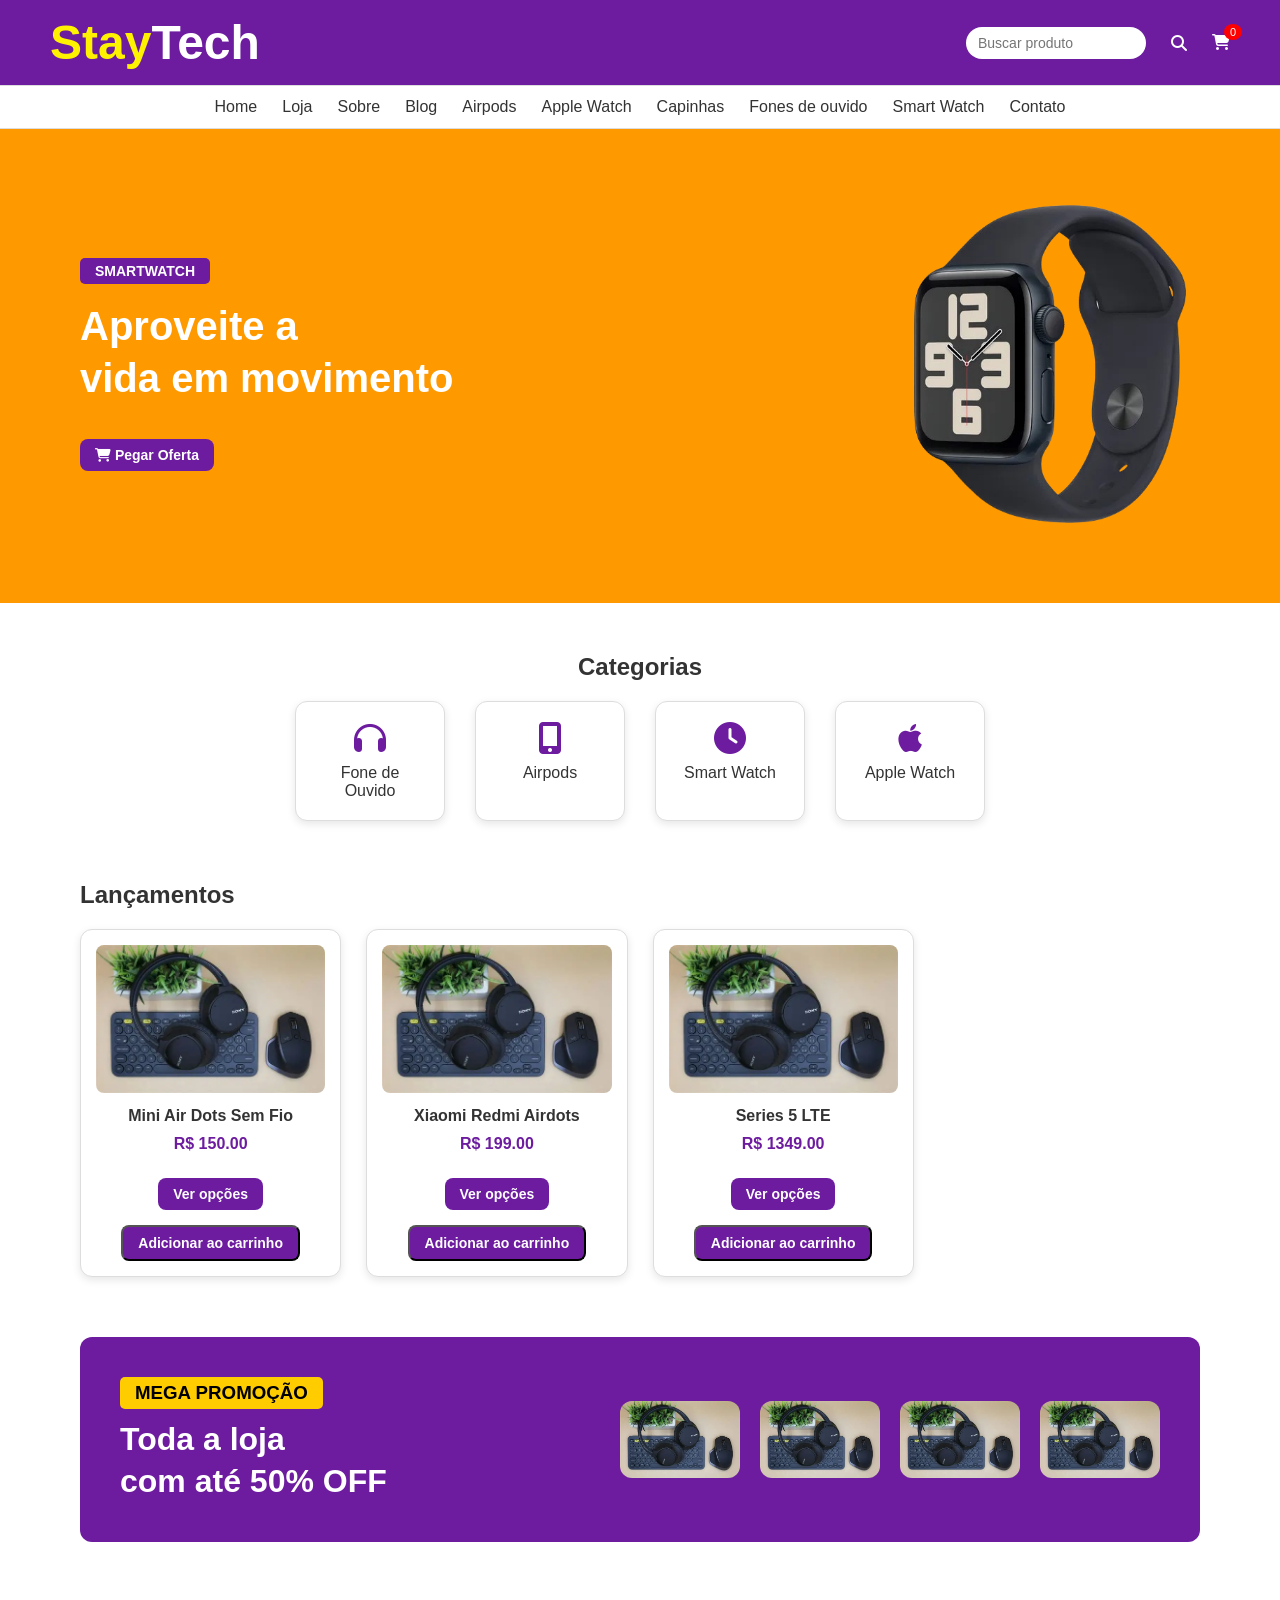
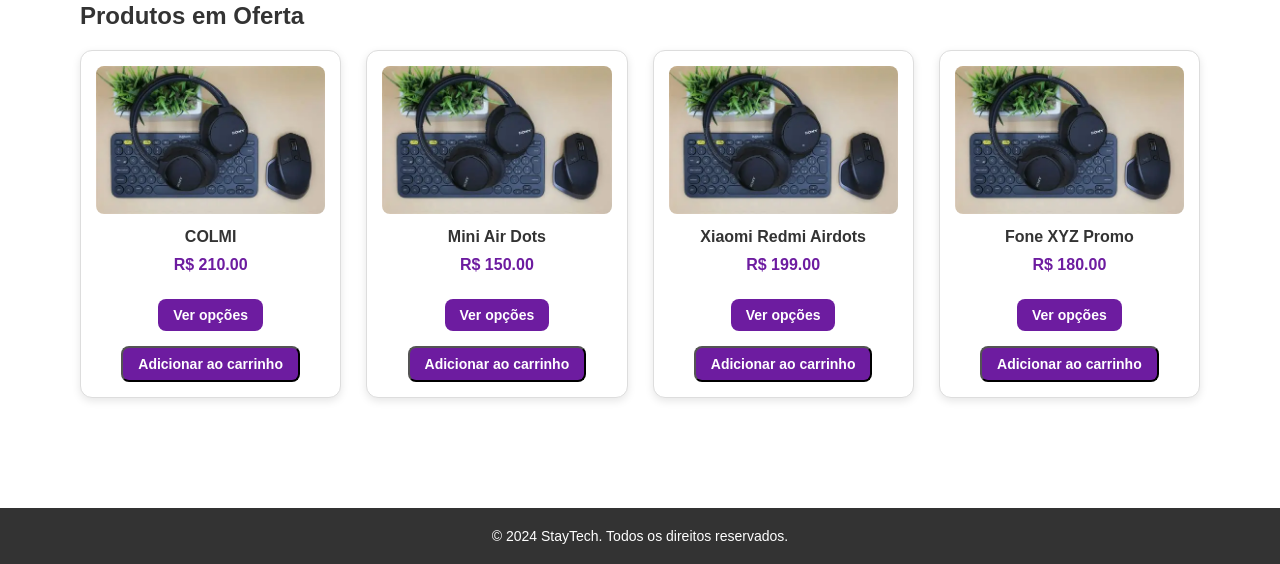
<file: index.html>
<!DOCTYPE html>
<html lang="pt-BR">

<head>
    <meta charset="UTF-8">
    <meta name="viewport" content="width=device-width, initial-scale=1.0">
    <title>StayTech</title>
    <link rel="stylesheet" href="css/style.css">
    <link rel="stylesheet" href="https://cdnjs.cloudflare.com/ajax/libs/font-awesome/6.4.0/css/all.min.css">
</head>

<body>

    <header>
        <div class="topbar">
            <div class="logo">
                <h1><span>Stay</span>Tech</h1>
            </div>

            <div class="icons">
                <input type="text" id="busca" placeholder="Buscar produto">
                <i class="fa fa-search" id="iconeBusca"></i>
                <div class="carrinho-container">
                    <i class="fa fa-shopping-cart" id="iconeCarrinho"></i>
                    <span id="contadorCarrinho">0</span>
                </div>
            </div>
        </div>
        <nav>
            <ul>
                <li><a href="#">Home</a></li>
                <li><a href="#">Loja</a></li>
                <li><a href="#">Sobre</a></li>
                <li><a href="#">Blog</a></li>
                <li><a href="#">Airpods</a></li>
                <li><a href="#">Apple Watch</a></li>
                <li><a href="#">Capinhas</a></li>
                <li><a href="#">Fones de ouvido</a></li>
                <li><a href="#">Smart Watch</a></li>
                <li><a href="#">Contato</a></li>
            </ul>
        </nav>
    </header>


    <section class="hero">
        <div class="hero-text">
            <span class="tag">SMARTWATCH</span>
            <h1>Aproveite a <br> vida em movimento</h1>
            <a href="#" class="btn"><i class="fa fa-shopping-cart"></i> Pegar Oferta</a>
        </div>
        <div class="hero-img">
            <img src="img/applewatchnew.png" alt="Smartwatch">
        </div>
    </section>

    <main>
        <section class="categorias">
            <h2>Categorias</h2>

            <div class="grid-categorias">

                <div class="cat-item" data-categoria="fone">
                    <i class="fa-solid fa-headphones"></i>
                    <p>Fone de Ouvido</p>
                </div>

                <div class="cat-item" data-categoria="airpods">
                    <i class="fa-solid fa-mobile-screen-button"></i>
                    <p>Airpods</p>
                </div>

                <div class="cat-item" data-categoria="smartwatch">
                    <i class="fa-solid fa-clock"></i>
                    <p>Smart Watch</p>
                </div>

                <div class="cat-item" data-categoria="applewatch">
                    <i class="fa-brands fa-apple"></i>
                    <p>Apple Watch</p>
                </div>

            </div>
        </section>

        <section class="produtos" id="secao-busca" hidden>
            <h2>Resultados da Busca</h2>
            <div class="grid-produtos" id="produtos-busca"></div>
            <p id="mensagem-busca"></p>
        </section>

        <section class="produtos">
            <h2>Lançamentos</h2>
            <div class="grid-produtos" id="produtos-lancamentos">
                <div class="card">
                    <img src="img/logo.png" alt="">
                    <h3>Mini Air Dots Sem Fio</h3>
                    <p class="preco">R$ 150,00</p>
                    <a href="#" class="btn">Ver opções</a>
                </div>
                <div class="card">
                    <img src="img/logo.png" alt="">
                    <h3>Xiaomi Redmi Airdots</h3>
                    <p class="preco">R$ 199,00</p>
                    <a href="#" class="btn">Ver opções</a>
                </div>
                <div class="card">
                    <img src="img/logo.png" alt="">
                    <h3>Series 5 LTE</h3>
                    <p class="preco">R$ 1.349,00</p>
                    <a href="#" class="btn">Ver opções</a>
                </div>
                <div class="card">
                    <img src="img/logo.png" alt="">
                    <h3>SQR 19 Pro</h3>
                    <p class="preco">R$ 320,00</p>
                    <a href="#" class="btn">Ver opções</a>
                </div>
            </div>
        </section>

        <section class="banner">
            <div class="banner-content">
                <h3>MEGA PROMOÇÃO</h3>
                <h2>Toda a loja <br> com até 50% OFF</h2>
            </div>
            <div class="banner-imgs">
                <img src="img/logo.png" alt="">
                <img src="img/logo.png" alt="">
                <img src="img/logo.png" alt="">
                <img src="img/logo.png" alt="">
            </div>
        </section>

        <section class="produtos">
            <h2>Produtos em Oferta</h2>
            <div class="grid-produtos" id="produtos-oferta">
                <div class="card">
                    <img src="img/logo.png" alt="">
                    <h3>Mini Air Dots</h3>
                    <p class="preco">R$ 150,00</p>
                    <a href="#" class="btn">Ver opções</a>
                </div>
                <div class="card">
                    <img src="img/logo.png" alt="">
                    <h3>Xiaomi Redmi Airdots</h3>
                    <p class="preco">R$ 199,00</p>
                    <a href="#" class="btn">Ver opções</a>
                </div>
                <div class="card">
                    <img src="img/logo.png" alt="">
                    <h3>SQR 19 Pro</h3>
                    <p class="preco">R$ 320,00</p>
                    <a href="#" class="btn">Ver opções</a>
                </div>
                <div class="card">
                    <img src="img/logo.png" alt="">
                    <h3>COLMI</h3>
                    <p class="preco">R$ 210,00</p>
                    <a href="#" class="btn">Ver opções</a>
                </div>
            </div>
        </section>

    </main>
    <div class="modal-carrinho" id="modalCarrinho">
        <div class="conteudo-carrinho">

            <div class="cabecalho-carrinho">
                <h2>Meu Carrinho</h2>
                <span id="fecharCarrinho">&times;</span>
            </div>

            <div id="listaCarrinho">
             
            </div>

            <div class="rodape-carrinho">
                <h3>Total: <span id="totalCarrinho">R$ 0,00</span></h3>
                <button id="finalizarCompra">Finalizar compra</button>
            </div>

        </div>
    </div>
    <footer>
        <p>&copy; 2024 StayTech. Todos os direitos reservados.</p>
    </footer>

    <script src="js/script.js"></script>
</body>

</html>
</file>
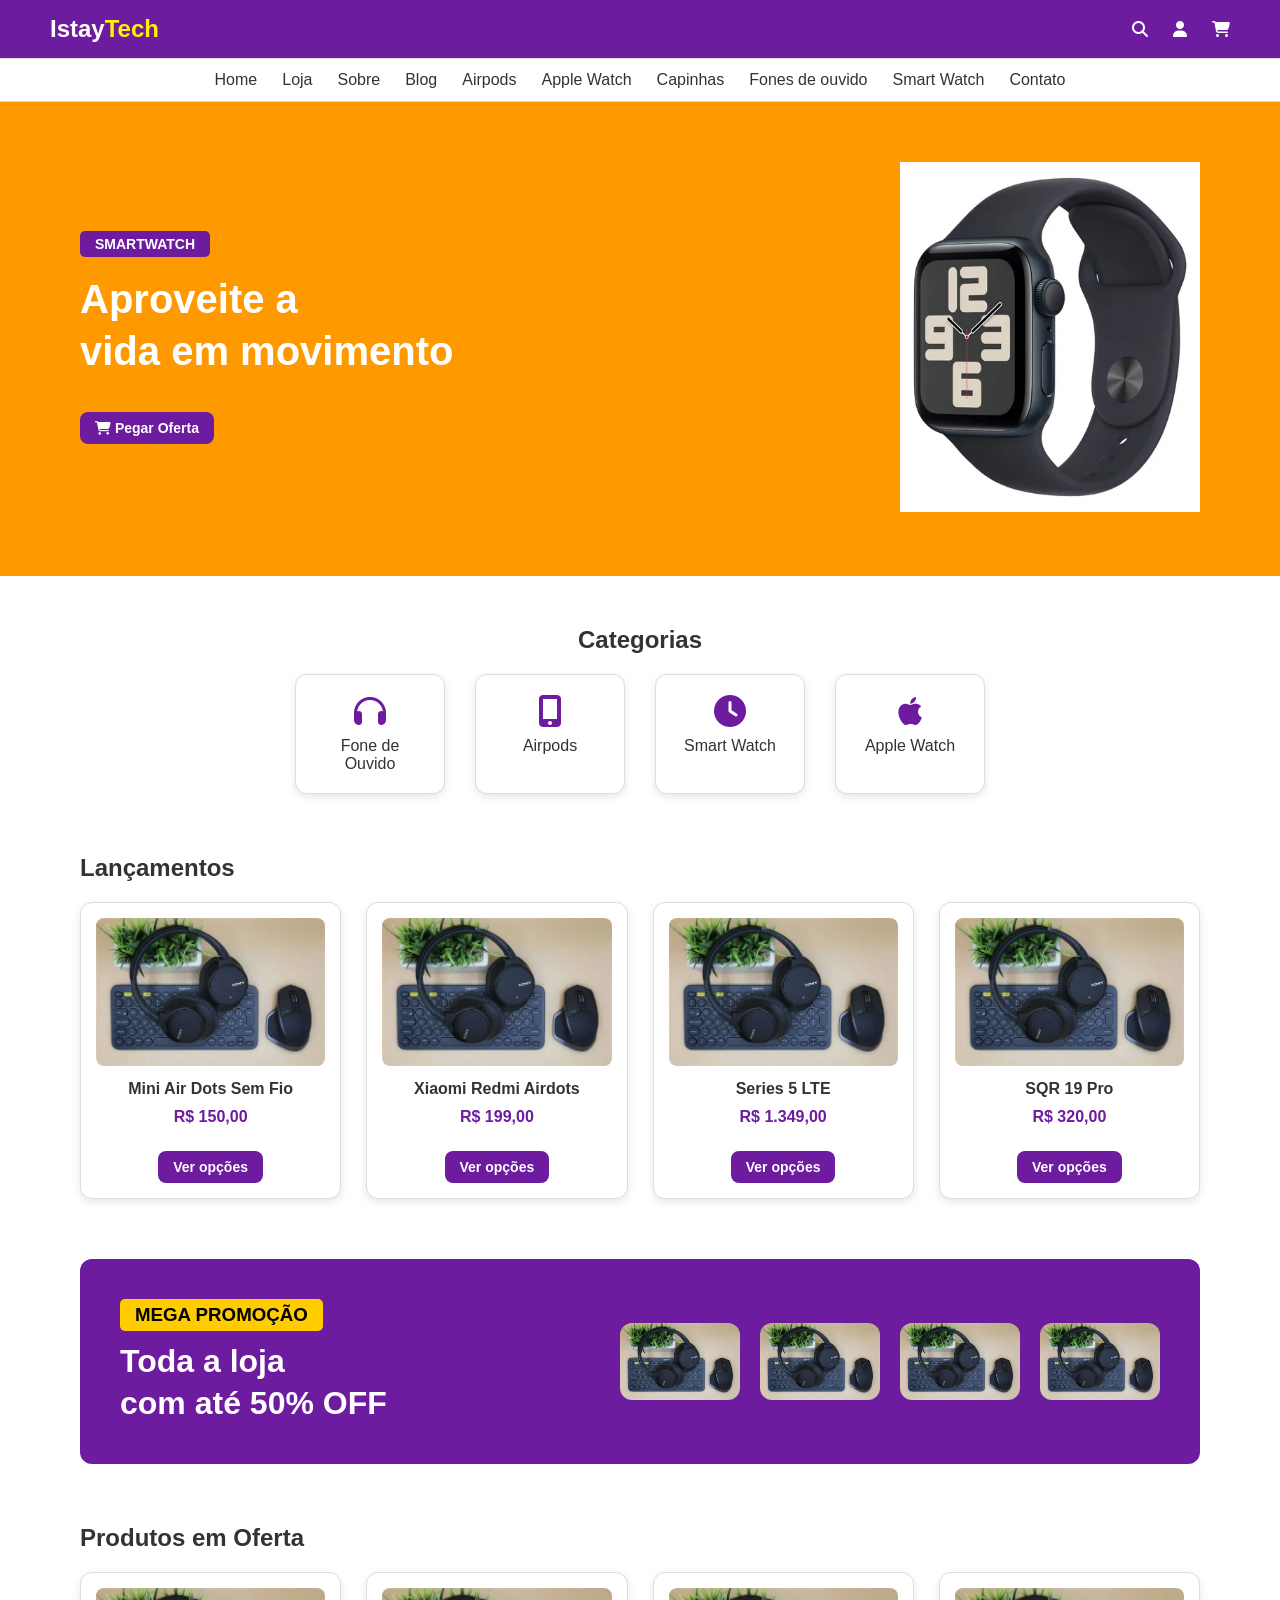
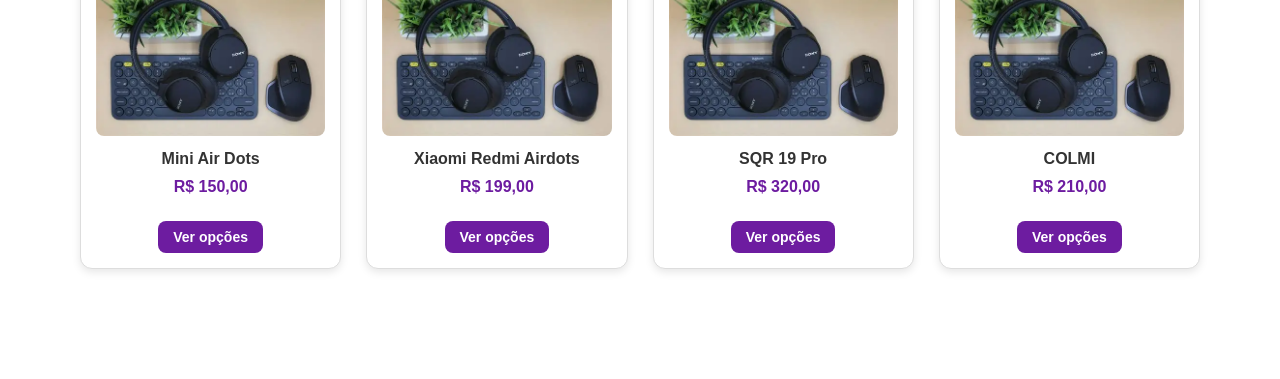
<file: istay.html>
<!DOCTYPE html>
<html lang="pt-BR">

<head>
    <meta charset="UTF-8">
    <meta name="viewport" content="width=device-width, initial-scale=1.0">
    <title>StayTech</title>
    <link rel="stylesheet" href="css/style.css">
    <link rel="stylesheet" href="https://cdnjs.cloudflare.com/ajax/libs/font-awesome/6.4.0/css/all.min.css">
</head>

<body>

    <header>
        <div class="topbar">
            <div class="logo">Istay<span>Tech</span></div>
            <div class="icons">
                <i class="fa fa-search"></i>
                <i class="fa fa-user"></i>
                <i class="fa fa-shopping-cart"></i>
            </div>
        </div>

        <nav>
            <ul>
                <li><a href="#">Home</a></li>
                <li><a href="#">Loja</a></li>
                <li><a href="#">Sobre</a></li>
                <li><a href="#">Blog</a></li>
                <li><a href="#">Airpods</a></li>
                <li><a href="#">Apple Watch</a></li>
                <li><a href="#">Capinhas</a></li>
                <li><a href="#">Fones de ouvido</a></li>
                <li><a href="#">Smart Watch</a></li>
                <li><a href="#">Contato</a></li>
            </ul>
        </nav>
    </header>


    <section class="hero">
        <div class="hero-text">
            <span class="tag">SMARTWATCH</span>
            <h1>Aproveite a <br> vida em movimento</h1>
            <a href="#" class="btn"><i class="fa fa-shopping-cart"></i> Pegar Oferta</a>
        </div>
        <div class="hero-img">
            <img src="img/applewatch.png" alt="Smartwatch">
        </div>
    </section>

    <main>
        <section class="categorias">
            <h2>Categorias</h2>
            <div class="grid-categorias">
                <div class="cat-item">
                    <i class="fa-solid fa-headphones"></i>
                    <p>Fone de Ouvido</p>
                </div>
                <div class="cat-item">
                    <i class="fa-solid fa-mobile-screen-button"></i>
                    <p>Airpods</p>
                </div>
                <div class="cat-item">
                    <i class="fa-solid fa-clock"></i>
                    <p>Smart Watch</p>
                </div>
                <div class="cat-item">
                    <i class="fa-brands fa-apple"></i>
                    <p>Apple Watch</p>
                </div>
            </div>
        </section>
        
        <section class="produtos">
            <h2>Lançamentos</h2>
            <div class="grid-produtos">
                <div class="card">
                    <img src="img/logo.png" alt="">
                    <h3>Mini Air Dots Sem Fio</h3>
                    <p class="preco">R$ 150,00</p>
                    <a href="#" class="btn">Ver opções</a>
                </div>
                <div class="card">
                    <img src="img/logo.png" alt="">
                    <h3>Xiaomi Redmi Airdots</h3>
                    <p class="preco">R$ 199,00</p>
                    <a href="#" class="btn">Ver opções</a>
                </div>
                <div class="card">
                    <img src="img/logo.png" alt="">
                    <h3>Series 5 LTE</h3>
                    <p class="preco">R$ 1.349,00</p>
                    <a href="#" class="btn">Ver opções</a>
                </div>
                <div class="card">
                    <img src="img/logo.png" alt="">
                    <h3>SQR 19 Pro</h3>
                    <p class="preco">R$ 320,00</p>
                    <a href="#" class="btn">Ver opções</a>
                </div>
            </div>
        </section>

        <section class="banner">
            <div class="banner-content">
                <h3>MEGA PROMOÇÃO</h3>
                <h2>Toda a loja <br> com até 50% OFF</h2>
            </div>
            <div class="banner-imgs">
                <img src="img/logo.png" alt="">
                <img src="img/logo.png" alt="">
                <img src="img/logo.png" alt="">
                <img src="img/logo.png" alt="">
            </div>
        </section>

        <section class="produtos">
            <h2>Produtos em Oferta</h2>
            <div class="grid-produtos">
                <div class="card">
                    <img src="img/logo.png" alt="">
                    <h3>Mini Air Dots</h3>
                    <p class="preco">R$ 150,00</p>
                    <a href="#" class="btn">Ver opções</a>
                </div>
                <div class="card">
                    <img src="img/logo.png" alt="">
                    <h3>Xiaomi Redmi Airdots</h3>
                    <p class="preco">R$ 199,00</p>
                    <a href="#" class="btn">Ver opções</a>
                </div>
                <div class="card">
                    <img src="img/logo.png" alt="">
                    <h3>SQR 19 Pro</h3>
                    <p class="preco">R$ 320,00</p>
                    <a href="#" class="btn">Ver opções</a>
                </div>
                <div class="card">
                    <img src="img/logo.png" alt="">
                    <h3>COLMI</h3>
                    <p class="preco">R$ 210,00</p>
                    <a href="#" class="btn">Ver opções</a>
                </div>
            </div>
        </section>

    </main>


</body>

</html>
</file>
<file: css/style.css>
* {
    margin: 0;
    padding: 0;
    box-sizing: border-box;
    font-family: Arial, sans-serif;
}

body {
    background: #fff;
    color: #333;
}

header {
    background: #6d1ca0;
    color: #fff;
}

.topbar {
    display: flex;
    justify-content: space-between;
    align-items: center;
    padding: 15px 50px;
}

.logo {
    font-size: 1.5rem;
    font-weight: bold;
}

.logo span {
    color: #fff200;
}

.icons {
    display: flex;
    align-items: center;
    gap: 10px;
    position: relative;
}

#busca {
    padding: 8px 12px;
    border-radius: 20px;
    border: none;
    outline: none;
    font-size: 14px;
    transition: 0.3s;
    width: 180px;
}

#busca:focus {
    box-shadow: 0 0 5px #fff200;
    background: #fff;
}

#iconeBusca {
    cursor: pointer;
    color: #fff;
    font-size: 16px;
    transition: 0.3s;
}

#iconeBusca:hover {
    color: #ffcc00;
}

@media (max-width: 768px) {
    #busca {
        width: 120px;
        font-size: 12px;
    }
}

.icons i {
    margin-left: 15px;
    cursor: pointer;
}

nav {
    background: #fff;
    border-top: 1px solid #ddd;
    border-bottom: 1px solid #ddd;
}

nav ul {
    list-style: none;
    display: flex;
    justify-content: center;
    gap: 25px;
    padding: 12px 0;
}

nav ul li a {
    text-decoration: none;
    color: #333;
    font-weight: 500;
    transition: 0.3s;
}

nav ul li a:hover {
    color: #6d1ca0;
}

.hero {
    display: flex;
    align-items: center;
    justify-content: space-between;
    padding: 60px 80px;
    background: #ff9900;
    color: white;
}

.hero-text {
    max-width: 50%;
}

.hero-text .tag {
    background: #6d1ca0;
    padding: 5px 15px;
    border-radius: 5px;
    font-size: 14px;
    font-weight: bold;
}

.hero-text h1 {
    margin: 20px 0;
    font-size: 2.5rem;
    line-height: 1.3;
}

.btn {
    display: inline-block;
    margin-top: 15px;
    padding: 12px 20px;
    background: #ffcc00;
    color: #000;
    font-weight: bold;
    text-decoration: none;
    border-radius: 5px;
    transition: 0.3s;
}

.btn:hover {
    background: #e6b800;
}

.hero-img img {
    width: 300px;
    animation: float 3s ease-in-out infinite;
}

@keyframes float {

    0%,
    100% {
        transform: translateY(0);
    }

    50% {
        transform: translateY(-10px);
    }
}

main {
    padding: 50px 80px;
}

.categorias h2 {
    text-align: center;
    margin-bottom: 20px;
}

.grid-categorias {
    display: flex;
    justify-content: center;
    gap: 30px;
    margin-bottom: 60px;
}

.cat-item {
    background: #fff;
    border: 1px solid #ddd;
    border-radius: 12px;
    padding: 20px;
    text-align: center;
    width: 150px;
    box-shadow: 0 3px 8px rgba(0, 0, 0, 0.1);
    transition: 0.3s;
    cursor: pointer;
}

.cat-item:hover {
    transform: translateY(-5px);
}

.cat-item i {
    font-size: 2rem;
    color: #6d1ca0;
    margin-bottom: 10px;
}

.produtos h2 {
    margin-bottom: 20px;
}

.grid-produtos {
    display: grid;
    grid-template-columns: repeat(4, 1fr);
    gap: 25px;
    margin-bottom: 60px;
}

.card {
    background: #fff;
    border: 1px solid #ddd;
    border-radius: 12px;
    padding: 15px;
    text-align: center;
    box-shadow: 0 3px 8px rgba(0, 0, 0, 0.1);
    transition: 0.3s;
    cursor: pointer;
}

.card:hover {
    transform: translateY(-5px);
}

.card img {
    width: 100%;
    border-radius: 8px;
}

.card h3 {
    margin: 10px 0;
    font-size: 1rem;
}

.card .preco {
    font-weight: bold;
    color: #6d1ca0;
    margin: 10px 0;
}

.btn {
    display: inline-block;
    padding: 8px 15px;
    background: #6d1ca0;
    color: #fff;
    border-radius: 8px;
    text-decoration: none;
    font-size: 14px;
    transition: 0.3s;
}

.btn:hover {
    background: #53167a;
}

.banner {
    background: #6d1ca0;
    border-radius: 12px;
    padding: 40px;
    color: #fff;
    display: flex;
    justify-content: space-between;
    align-items: center;
    margin-bottom: 60px;
}

.banner h3 {
    background: #ffcc00;
    color: #000;
    padding: 5px 15px;
    border-radius: 5px;
    display: inline-block;
    margin-bottom: 10px;
}

.banner h2 {
    font-size: 2rem;
    line-height: 1.3;
}

.banner-imgs {
    display: flex;
    gap: 20px;
    cursor: pointer;
}

.banner-imgs img {
    width: 120px;
    border-radius: 12px;
}

@media (max-width: 1024px) {
    main {
        padding: 30px 40px;
    }

    .grid-produtos {
        grid-template-columns: repeat(2, 1fr);
    }

    .grid-categorias {
        flex-wrap: wrap;
        gap: 15px;
    }

    .banner {
        flex-direction: column;
        text-align: center;
    }

    .banner-imgs {
        margin-top: 20px;
        flex-wrap: wrap;
        justify-content: center;
    }
}

@media (max-width: 768px) {

    header,
    .topbar {
        flex-direction: column;
        text-align: center;
        padding: 10px;
    }

    nav ul {
        flex-wrap: wrap;
        gap: 10px;
        font-size: 14px;
    }

    .hero {
        flex-direction: column;
        padding: 40px 20px;
        text-align: center;
    }

    .hero-text {
        max-width: 100%;
    }

    .hero-img img {
        width: 220px;
        margin-top: 20px;
    }

    .grid-produtos {
        grid-template-columns: 1fr;
    }

    .cat-item {
        width: 45%;
    }

    .banner h2 {
        font-size: 1.5rem;
    }

    .banner-imgs img {
        width: 90px;
    }
}

.carrinho-container {
    position: relative;
    cursor: pointer;
}

#contadorCarrinho {
    position: absolute;
    top: -10px;
    right: -12px;
    background-color: red;
    color: white;
    font-size: 11px;
    padding: 2px 6px;
    border-radius: 50%;
}

.modal-carrinho {
    display: none;
    position: fixed;
    z-index: 9999;
    inset: 0;
    background: rgba(0, 0, 0, 0.6);
    justify-content: center;
    align-items: center;
}

.conteudo-carrinho {
    background: white;
    width: 90%;
    max-width: 550px;
    max-height: 80vh;
    overflow-y: auto;
    padding: 25px;
    border-radius: 12px;
}

#listaCarrinho {
    max-height: 45vh;
    overflow-y: auto;
    padding-right: 8px;
}

.cabecalho-carrinho {
    display: flex;
    justify-content: space-between;
    align-items: center;
    margin-bottom: 20px;
}

#fecharCarrinho {
    font-size: 30px;
    cursor: pointer;
}

.rodape-carrinho {
    border-top: 1px solid #ddd;
    margin-top: 20px;
    padding-top: 15px;
}

#finalizarCompra {
    width: 100%;
    padding: 12px;
    background: #6d1ca0;
    color: white;
    border: none;
    border-radius: 6px;
    cursor: pointer;
}

.item-carrinho {
    padding: 15px 0;
    border-bottom: 1px solid #ddd;
}

.item-carrinho h3 {
    margin-bottom: 8px;
}

.item-carrinho p {
    margin: 5px 0;
}

.btn-remover {
    background: #dc3545;
    color: white;
    border: none;
    padding: 8px 14px;
    border-radius: 5px;
    cursor: pointer;
    margin-top: 8px;
}

.btn-remover:hover {
    background: #b02a37;
}

footer {
    background: #333;
    color: #fff;
    text-align: center;
    padding: 20px 0;
}

footer p {
    margin: 0;
    font-size: 14px;
}
</file>
